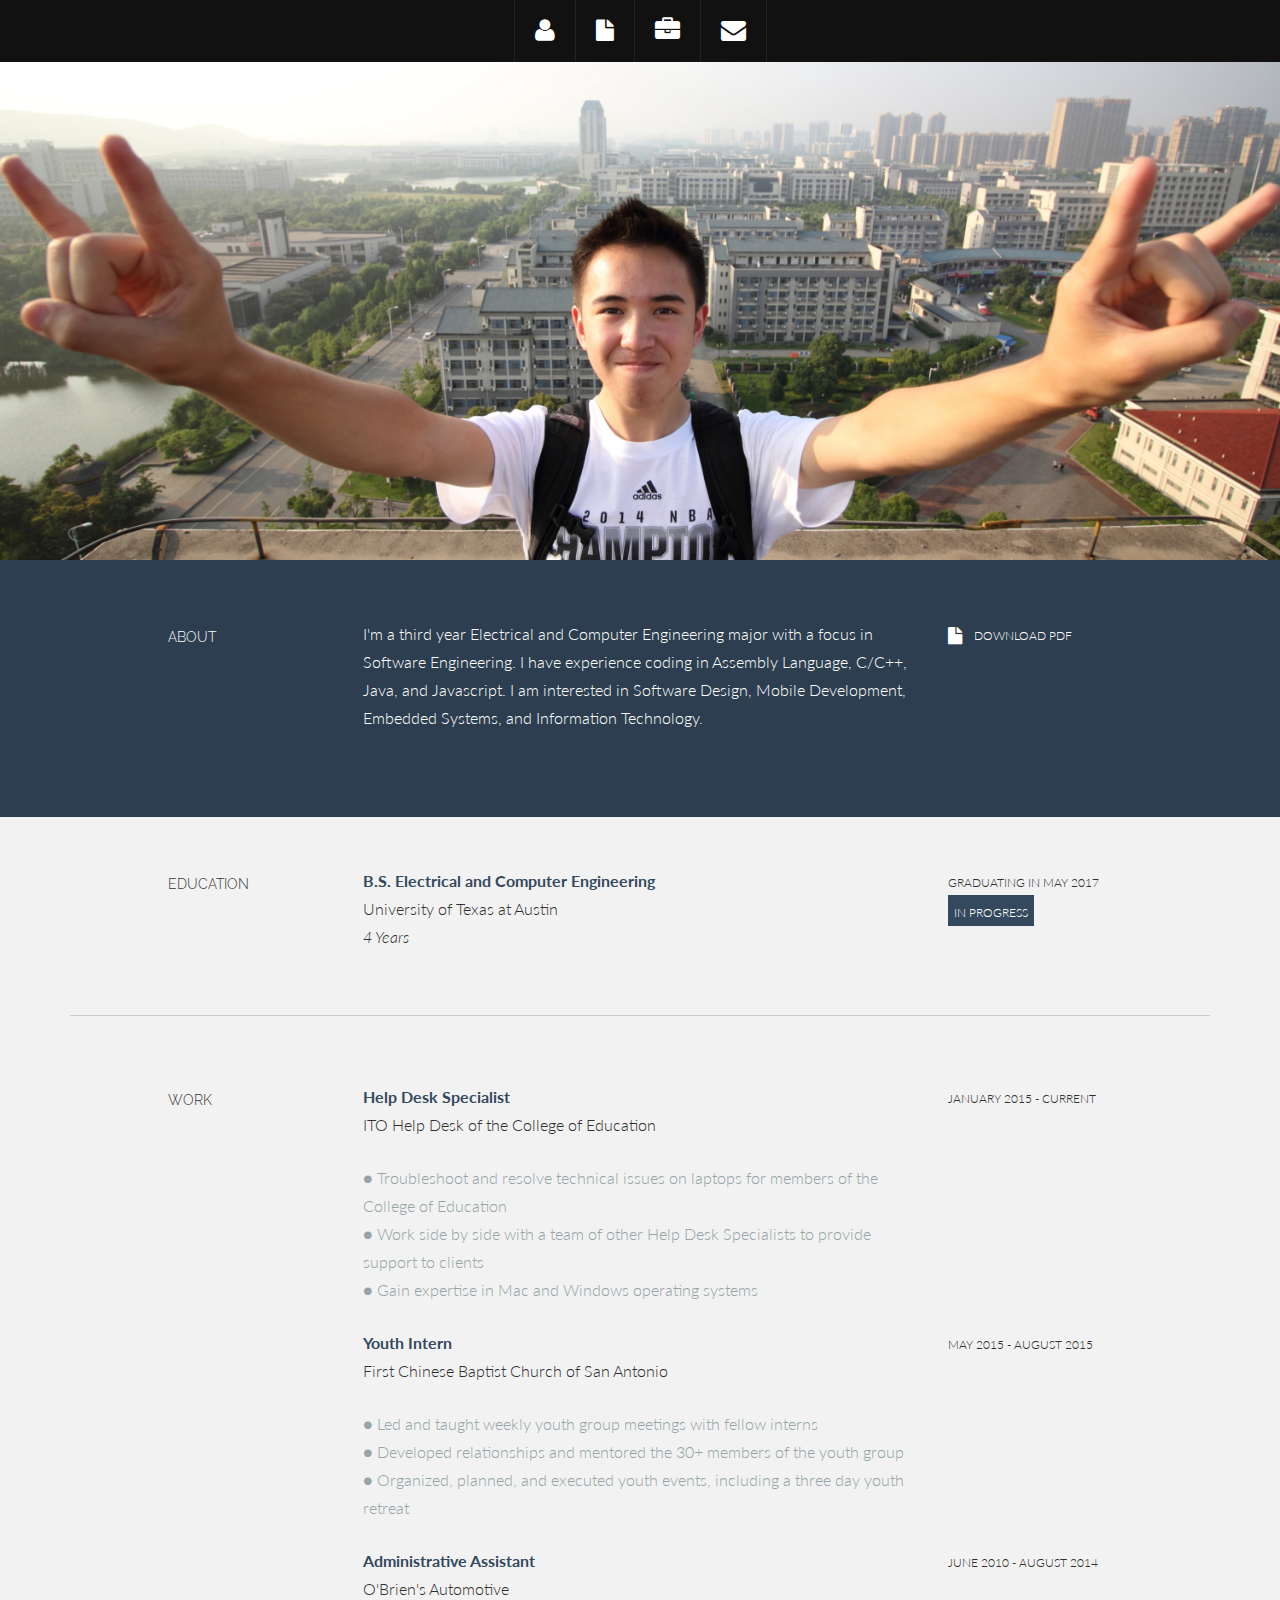
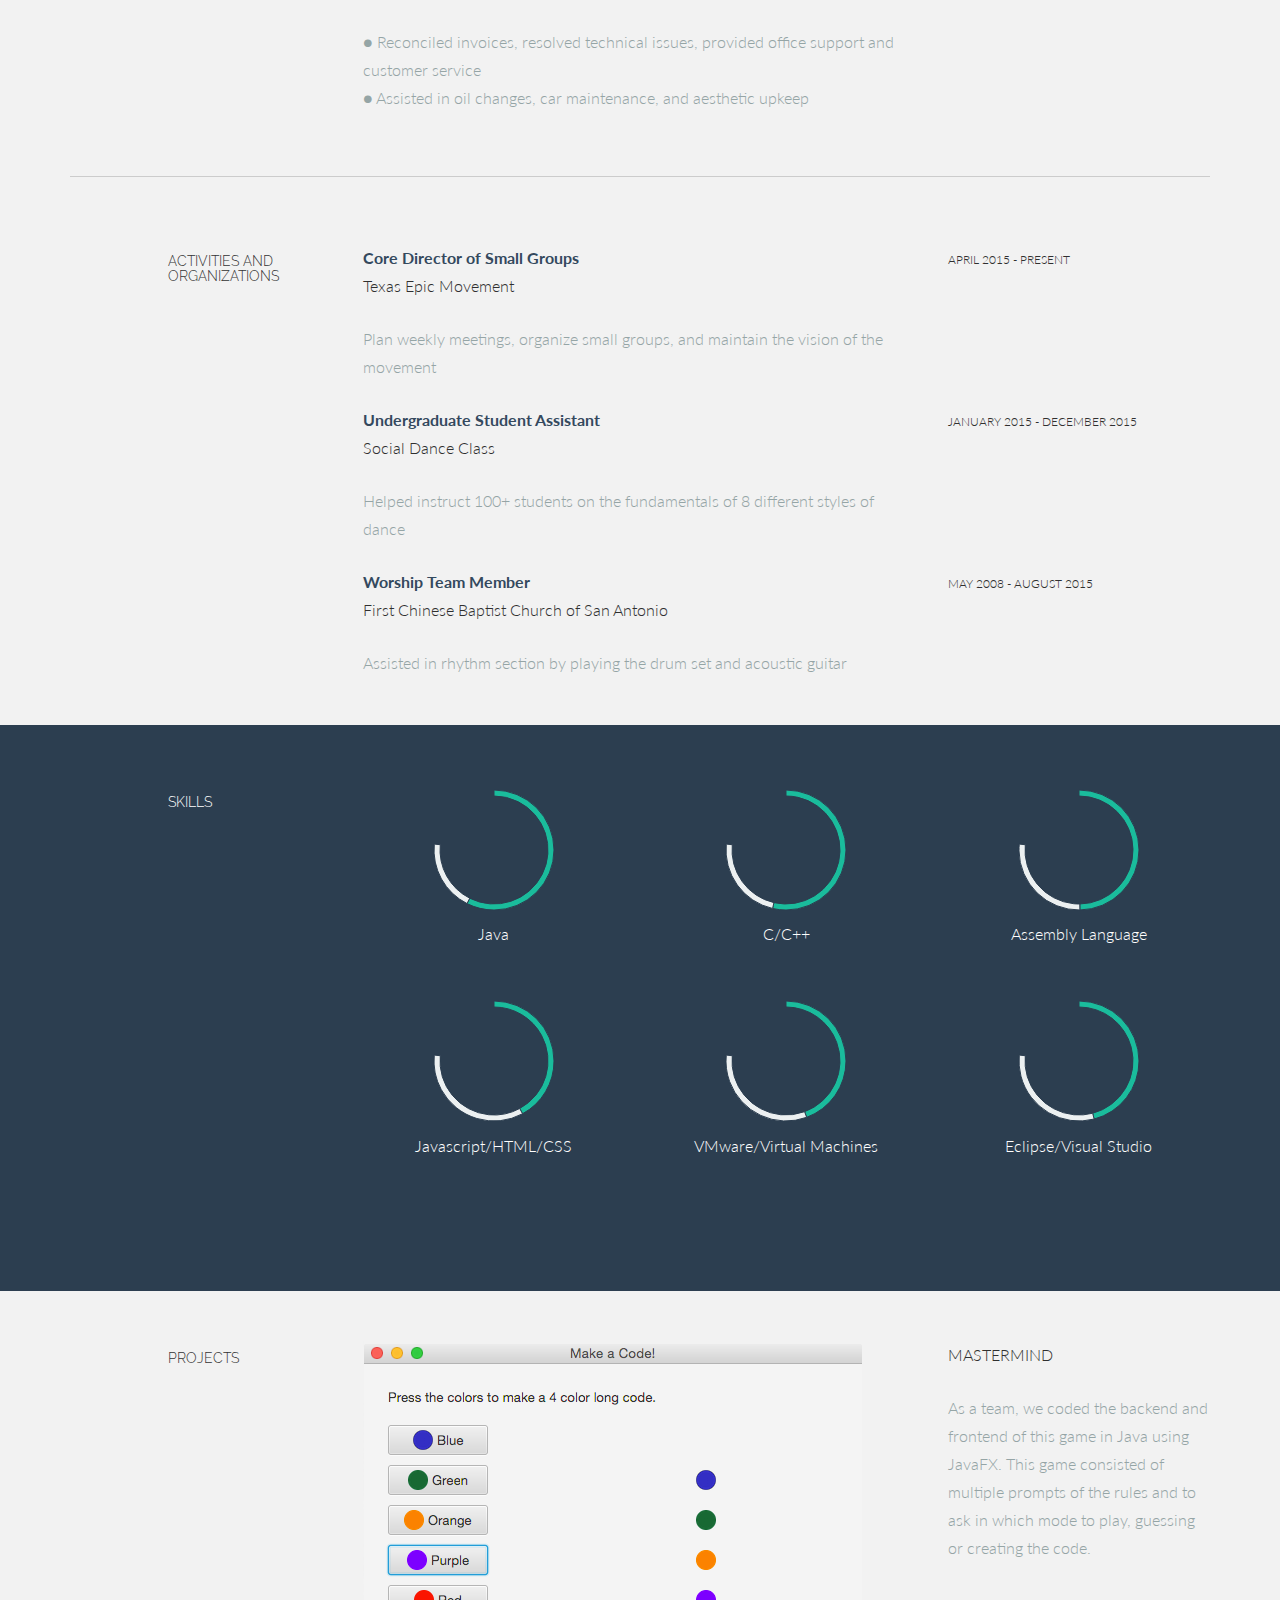
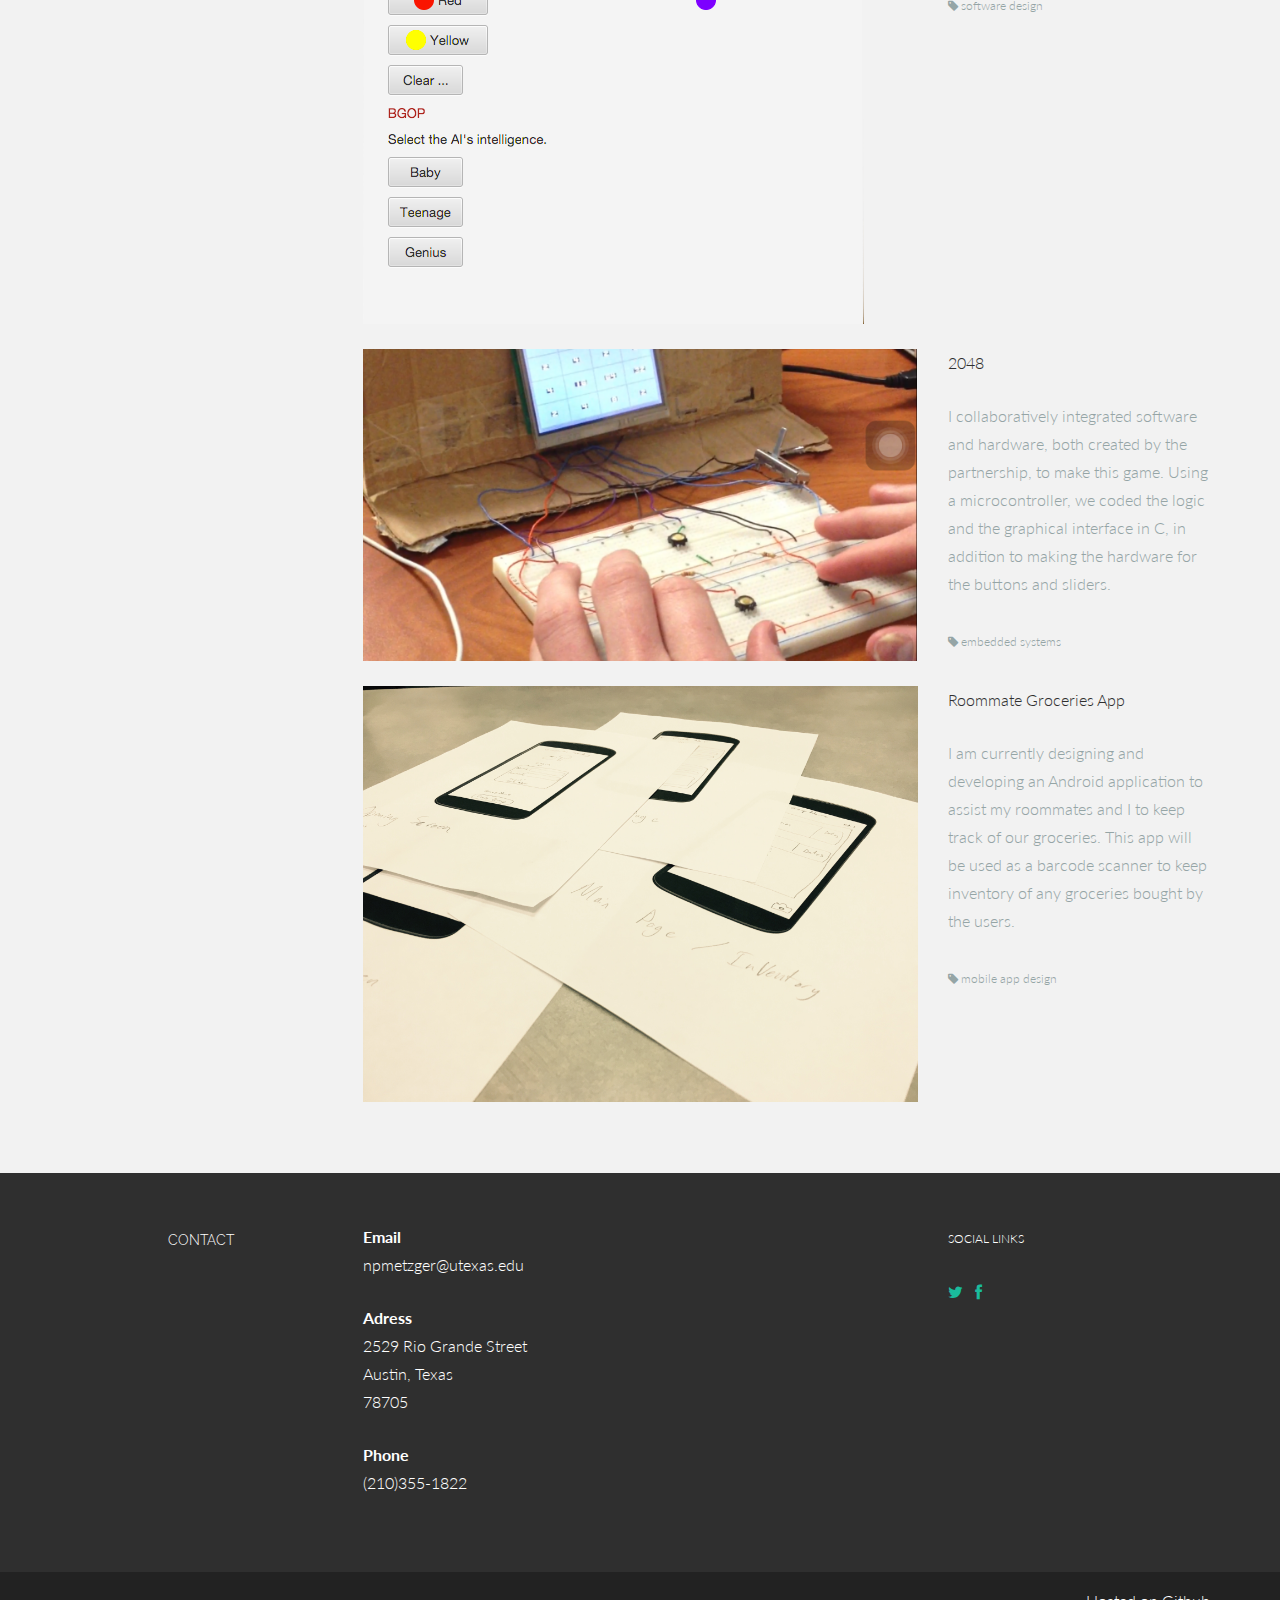
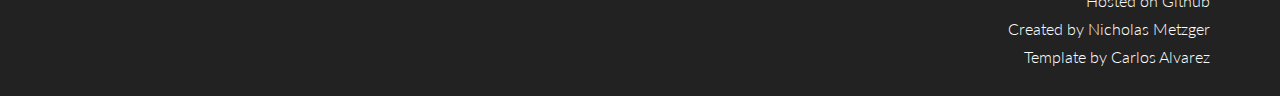
<file: index.html>
<!DOCTYPE html>
<html lang="en">
  <head>
    <meta charset="utf-8">
    <meta name="viewport" content="width=device-width, initial-scale=1.0">
    <meta name="description" content="">
    <meta name="author" content="">
    <link rel="shortcut icon" href="assets/ico/favicon.png">

    <title>Metzger Resume</title>

    <!-- Bootstrap core CSS -->
    <link href="assets/css/bootstrap.css" rel="stylesheet">

    <!-- Custom styles for this template -->
    <link href="assets/css/main.css" rel="stylesheet">
    
	<link rel="stylesheet" href="assets/css/font-awesome.min.css">
    
    <link href='http://fonts.googleapis.com/css?family=Lato:300,400,700,300italic,400italic' rel='stylesheet' type='text/css'>
    <link href='http://fonts.googleapis.com/css?family=Raleway:400,300,700' rel='stylesheet' type='text/css'>
    
    <script src="assets/js/jquery.min.js"></script>
    <script type="text/javascript" src="assets/js/smoothscroll.js"></script> 
    <script src="assets/js/Chart.js"></script>
    <script src="assets/js/typed.js"></script>
    <script>
		$(function(){
			$(".element").typed({
			strings: ["Nicholas P. Metzger"],
			typeSpeed: 50,
			startDelay: 1000,
			showCursor: false
			});
	 	});
	</script>
	<script>
		$(function(){
			$(".element1").typed({
			strings: ["Software Engineering | npmetzger@utexas.edu"],
			typeSpeed: 30,
			startDelay: 1500,
			showCursor: false
			});
	 	});
	</script>


    <!-- HTML5 shim and Respond.js IE8 support of HTML5 elements and media queries -->
    <!--[if lt IE 9]>
      <script src="assets/js/html5shiv.js"></script>
      <script src="assets/js/respond.min.js"></script>
    <![endif]-->
  </head>

  <body data-spy="scroll" data-offset="0" data-target="#nav">

	<div id="section-topbar">
		<div id="topbar-inner">
			<div class="container">
				<div class="row">
					<div class="dropdown">
						<ul id="nav" class="nav">
							<li class="menu-item"><a class="smoothScroll" href="#about" title="About"><i class="icon-user"></i></a></li>
							<li class="menu-item"><a class="smoothScroll" href="#resume" title="Resume"><i class="icon-file"></i></a></li>
							<li class="menu-item"><a class="smoothScroll" href="#work" title="Works"><i class="icon-briefcase"></i></a></li>
							<li class="menu-item"><a class="smoothScroll" href="#contact" title="Contact"><i class="icon-envelope"></i></a></li>
						</ul><!--/ uL#nav -->
					</div><!-- /.dropdown -->

					<div class="clear"></div>
				</div><!--/.row -->
			</div><!--/.container -->

			<div class="clear"></div>
		</div><!--/ #topbar-inner -->
	</div><!--/ #section-topbar -->
	
	<div id="headerwrap">
		<div class="container">
			<div class="row centered">
				<div class="col-lg-12">
					<h1><span class="element"></span></h1>
					
					<h3><span class="element1"></span></h3>
				</div><!--/.col-lg-12 -->
			</div><!--/.row -->
		</div><!--/.container -->
	</div><!--/.#headerwrap -->
	

	<section id="about" name="about"></section>
	<div id="intro">
		<div class="container">
			<div class="row">
				
				<div class="col-lg-2 col-lg-offset-1">
					<h5>ABOUT</h5>
				</div>
				<div class="col-lg-6">
					<p>I'm a third year Electrical and Computer Engineering major with a focus in Software Engineering. I have experience coding in 
					Assembly Language, C/C++, Java, and Javascript. I am interested in Software Design, Mobile Development, Embedded Systems, and 
					Information Technology.</p>
				</div>
				<div class="col-lg-3">
					<p><a href="assets/img/ResumeSpring2016.pdf"><i class="icon-file"></i></a> <sm>DOWNLOAD PDF</sm></p>
				</div>
				
			</div><!--/.row -->
		</div><!--/.container -->
	</div><!--/ #intro -->


	<section id="resume" name="resume"></section>
	<!--EDUCATION DESCRIPTION -->
	<div class="container desc">
		<div class="row">

				<div class="col-lg-2 col-lg-offset-1">
					<h5>EDUCATION</h5>
				</div>
				<div class="col-lg-6">
					<p><t>B.S. Electrical and Computer Engineering</t><br/>
						University of Texas at Austin<br/>
						<i>4 Years</i>
					</p>
				</div>
				<div class="col-lg-3">
					<p><sm>GRADUATING IN MAY 2017</sm><br/>
					<imp><sm>IN PROGRESS</sm></imp>
					</p>
				</div>
	
		</div><!--/.row -->
		<br>
		<hr>
	</div><!--/.container -->
	
	
	<!--WORK DESCRIPTION -->
	<div class="container desc">
		<div class="row">

				<div class="col-lg-2 col-lg-offset-1">
					<h5>WORK</h5>
				</div>
				<div class="col-lg-6">
					<p><t>Help Desk Specialist</t><br/>
						ITO Help Desk of the College of Education <br/>
					</p>
					<p><more>● Troubleshoot and resolve technical issues on laptops for members of the College of Education<br>
					● Work side by side with a team of other Help Desk Specialists to provide support to clients<br>
					● Gain expertise in Mac and Windows operating systems</more></p>
				</div>
				<div class="col-lg-3">
					<p><sm>JANUARY 2015 - CURRENT</sm></p>
				</div>
	
				<div class="col-lg-6 col-lg-offset-3">
					<p><t>Youth Intern</t><br/>
						First Chinese Baptist Church of San Antonio <br/>
					</p>
					<p><more>● Led and taught weekly youth group meetings with fellow interns<br>
					● Developed relationships and mentored the 30+ members of the youth group<br>
					● Organized, planned, and executed youth events, including a three­ day youth retreat</more></p>
				</div>
				<div class="col-lg-3">
					<p><sm>MAY 2015 - AUGUST 2015</sm></p>
				</div>
				<div class="col-lg-6 col-lg-offset-3">
					<p><t>Administrative Assistant</t><br/>
						O'Brien's Automotive <br/>
					</p>
					<p><more>● Reconciled invoices, resolved technical issues, provided office support and customer service<br>
					● Assisted in oil changes, car maintenance, and aesthetic upkeep</more></p>
				</div>
				<div class="col-lg-3">
					<p><sm>JUNE 2010 - AUGUST 2014</sm></p>
				</div>
		</div><!--/.row -->
		<br>
		<hr>
	</div><!--/.container -->


	<!--AWARDS DESCRIPTION -->
	<div class="container desc">
		<div class="row">
				<div class="col-lg-2 col-lg-offset-1">
					<h5>ACTIVITIES AND ORGANIZATIONS</h5>
				</div>
				<div class="col-lg-6">
					<p><t>Core Director of Small Groups</t><br/>
						Texas Epic Movement <br/>
					</p>
					<p><more>Plan weekly meetings, organize small groups, and maintain the vision of the movement</more></p>
				</div>
				<div class="col-lg-3">
					<p><sm>APRIL 2015 - PRESENT</sm></p>
				</div>
	
				<div class="col-lg-6 col-lg-offset-3">
					<p><t>Undergraduate Student Assistant</t><br/>
						Social Dance Class
					</p>
					<p><more>Helped instruct 100+ students on the fundamentals of 8 different styles of dance</more></p>
				</div>
				<div class="col-lg-3">
					<p><sm>JANUARY 2015 - DECEMBER 2015</sm></p>
				</div>
				<div class="col-lg-6 col-lg-offset-3">
					<p><t>Worship Team Member</t><br/>
						First Chinese Baptist Church of San Antonio
					</p>
					<p><more>​Assisted in rhythm section by playing the drum set and acoustic guitar</more></p>
				</div>
				<div class="col-lg-3">
					<p><sm>MAY 2008 - AUGUST 2015</sm></p>
				</div>
		
		</div><!--/.row -->
		<br>
	</div><!--/.container -->
	
	
	<!--SKILLS DESCRIPTION -->
	<div id="skillswrap">
		<div class="container">
			<div class="row">
					<div class="col-lg-2 col-lg-offset-1">
						<h5>SKILLS</h5>
					</div>
					<!--<div class="col-lg-3 centered">
					<script>
					var data = {
    					labels: ["Eating", "Drinking", "Sleeping", "Designing", "Coding", "Cycling", "Running"],
    						datasets: [
        						{
						            label: "My First dataset",
						            fillColor: "rgba(220,220,220,0.2)",
						            strokeColor: "rgba(220,220,220,1)",
						            pointColor: "rgba(220,220,220,1)",
						            pointStrokeColor: "#fff",
						            pointHighlightFill: "#fff",
						            pointHighlightStroke: "rgba(220,220,220,1)",
						            data: [65, 59, 90, 81, 56, 55, 40]
						        }
        
  							];
  							var myRadarChart = new Chart(ctx).Radar(data, options);
					}
					</script>-->
					
					<div class="col-lg-3 centered">
						<canvas id="javascript" height="130" width="130"></canvas>
						<p>Java</p>
						<br>
						<script>
							var doughnutData = [
									{
										value: 75,
										color:"#1abc9c"
									},
									{
										value : 25,
										color : "#ecf0f1"
									}
								];
								var myDoughnut = new Chart(document.getElementById("javascript").getContext("2d")).Doughnut(doughnutData);
						</script>
					</div>
					<div class="col-lg-3 centered">
						<canvas id="bootstrap" height="130" width="130"></canvas>
						<p>C/C++</p>
						<br>
						<script>
							var doughnutData = [
									{
										value: 70,
										color:"#1abc9c"
									},
									{
										value : 30,
										color : "#ecf0f1"
									}
								];
								var myDoughnut = new Chart(document.getElementById("bootstrap").getContext("2d")).Doughnut(doughnutData);
						</script>
					</div>
					<div class="col-lg-3 centered">
						<canvas id="wordpress" height="130" width="130"></canvas>
						<p>Assembly Language</p>
						<br>
						<script>
							var doughnutData = [
									{
										value: 65,
										color:"#1abc9c"
									},
									{
										value : 35,
										color : "#ecf0f1"
									}
								];
								var myDoughnut = new Chart(document.getElementById("wordpress").getContext("2d")).Doughnut(doughnutData);
						</script>
					</div>
					
					<div class="col-lg-3 col-lg-offset-3 centered">
						<canvas id="html" height="130" width="130"></canvas>
						<p>Javascript/HTML/CSS</p>
						<br>
						<script>
							var doughnutData = [
									{
										value: 55,
										color:"#1abc9c"
									},
									{
										value : 45,
										color : "#ecf0f1"
									}
								];
								var myDoughnut = new Chart(document.getElementById("html").getContext("2d")).Doughnut(doughnutData);
						</script>
					</div>
					<div class="col-lg-3 centered">
						<canvas id="photoshop" height="130" width="130"></canvas>
						<p>VMware/Virtual Machines</p>
						<br>
						<script>
							var doughnutData = [
									{
										value: 58,
										color:"#1abc9c"
									},
									{
										value : 42,
										color : "#ecf0f1"
									}
								];
								var myDoughnut = new Chart(document.getElementById("photoshop").getContext("2d")).Doughnut(doughnutData);
						</script>
					</div>
					<div class="col-lg-3 centered">
						<canvas id="illustrator" height="130" width="130"></canvas>
						<p>Eclipse/Visual Studio</p>
						<br>
						<script>
							var doughnutData = [
									{
										value: 60,
										color:"#1abc9c"
									},
									{
										value : 40,
										color : "#ecf0f1"
									}
								];
								var myDoughnut = new Chart(document.getElementById("illustrator").getContext("2d")).Doughnut(doughnutData);
						</script>
					</div>
					

			</div><!--/.row -->
			<br>
		</div><!--/.container -->
	</div><!--/ #skillswrap -->



	<section id="work" name="work"></section>
	<!--PORTFOLIO DESCRIPTION -->
	<div class="container desc">
		<div class="row">
				<div class="col-lg-2 col-lg-offset-1">
					<h5>PROJECTS</h5>
				</div>
				<div class="col-lg-6">
					<p><img class="img-responsive" src="assets/img/Mastermind.png" alt=""></p>
				</div>
				<div class="col-lg-3">
					<p>MASTERMIND</p>
				<p><more>As a team, we coded the backend and frontend of this game in Java using JavaFX. This game consisted of multiple prompts of the rules and to ask in which mode to play, guessing or creating the code.<br/><br/>
					<sm><i class="icon-tag"></i> software design</sm></more> 
				</p>
				</div>
	
				<div class="col-lg-6 col-lg-offset-3">
					<p><img class="img-responsive" src="assets/img/2048.PNG" alt=""></p>
				</div>
				<div class="col-lg-3">
						<p>2048</p>
					<p><more>I collaboratively integrated software and hardware, both created by the partnership, to make this game. Using a microcontroller, we coded the logic and the graphical interface in C, in addition to making the hardware for the buttons and sliders.<br/><br/>
						<sm><i class="icon-tag"></i> embedded systems</sm></more> 
					</p>
				</div>
				
				<div class="col-lg-6 col-lg-offset-3">
					<p><img class="img-responsive" src="assets/img/design.JPG" alt=""></p>
				</div>
				<div class="col-lg-3">
						<p>Roommate Groceries App</p>
					<p><more>I am currently designing and developing an Android application to assist my roommates and I to keep track of our groceries. This app will be used as a barcode scanner to keep inventory of any groceries bought by the users.<br/><br/>
						<sm><i class="icon-tag"></i> mobile app design</sm></more> 
					</p>
				</div>
		
		</div><!--/.row -->
		<br>
		<br>
	</div><!--/.container -->
	


	<section id="contact" name="contact"></section>
	<!--FOOTER DESCRIPTION -->
	<div id="footwrap">
		<div class="container">
			<div class="row">
			
				<div class="col-lg-2 col-lg-offset-1">
					<h5>CONTACT</h5>
				</div>
				<div class="col-lg-6">
					<p><t>Email</t><br/>
						npmetzger@utexas.edu <br/>
					</p>
					<p><t>Adress</t><br/>
						2529 Rio Grande Street <br/>
						Austin, Texas <br/>
						78705 <br/>
					</p>
					<p><t>Phone</t><br/>
						(210)355-1822 <br/>
					</p>
				</div>
				<div class="col-lg-3">
					<p><sm>SOCIAL LINKS</sm></p>
					<p>
						<a href="https://twitter.com/npmetzger"><i class="icon-twitter"></i></a>
						<a href="https://www.facebook.com/npmetzger"><i class="icon-facebook"></i></a>
						<!--<a href="#"><i class="icon-linkedin"></i></a>
						<a href="#"><i class="icon-apple"></i></a>-->

					</p>
				</div>
			</div><!--/.row -->
		</div><!--/.container -->
	</div><!--/ #footer -->
	
	<div id="c">
		<div class="container">
			<p>Hosted on Github<br>Created by Nicholas Metzger<br>Template by Carlos Alvarez</p>
		
		</div>
	</div>
	

    <!-- Bootstrap core JavaScript
    ================================================== -->
    <!-- Placed at the end of the document so the pages load faster -->
    <script src="assets/js/bootstrap.js"></script>
  </body>
</html>
</file>
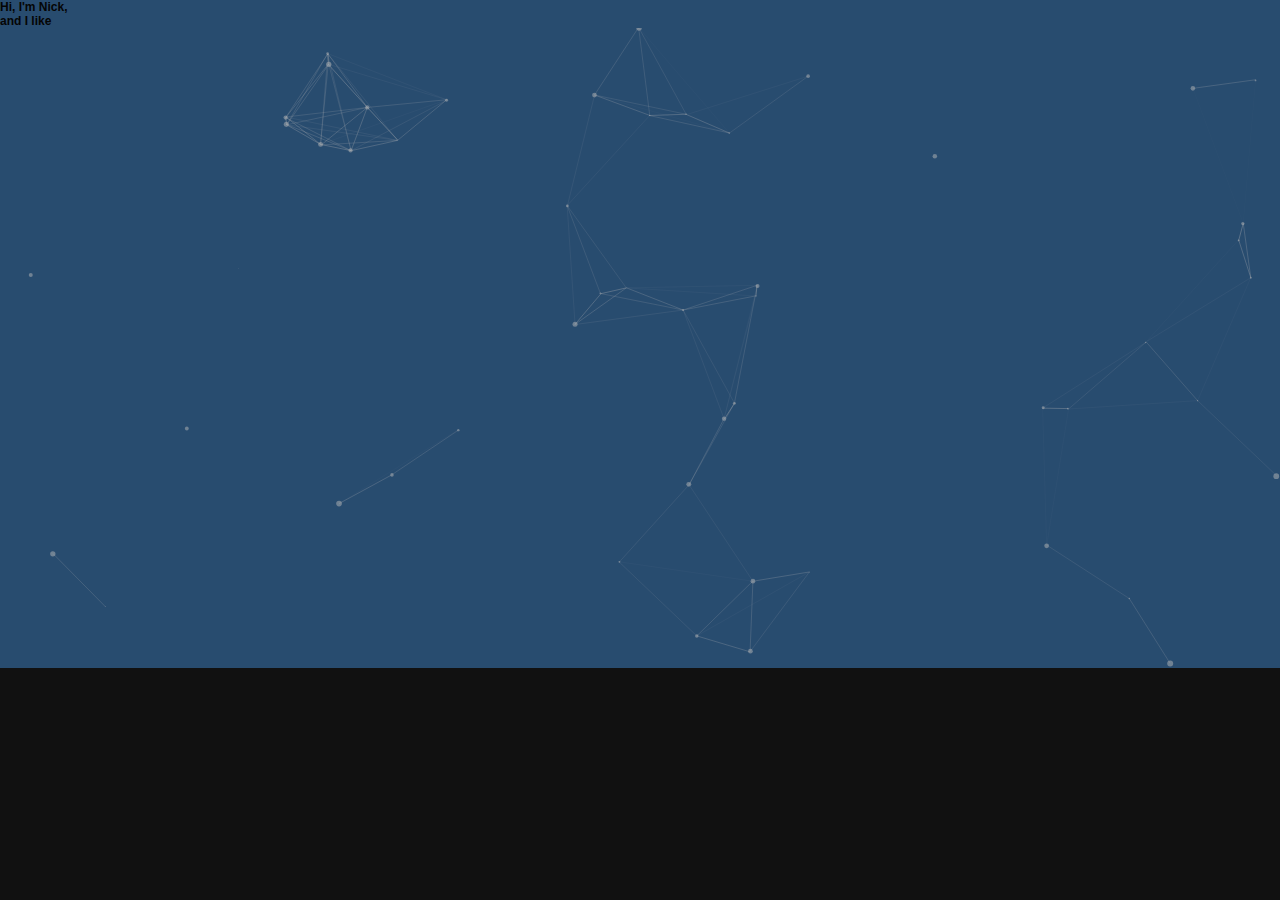
<file: test.html>
<!DOCTYPE html>
<html lang="en">
	<head>
		<link rel="stylesheet" media="screen" href="assets/css/style.css">

		<title>Nick Metzger</title>
		

	</head>
	<body>

		<header>

		<!-- particles.js container -->
		<div id="particles-js">
			<h1>Hi, I'm Nick,<br>and I like <span class="element"></span></h1>
		</div>
		</header>


		<script src="assets/js/particles.js"></script>
		<script src="assets/js/app.js"></script>

		<script src="assets/js/typed.js"></script>
	    <script>
			$(function(){
				$(".element").typed({
				strings: ["coding", "gaming", "sleeping", "running", "playing", "creating", "innovating"],
				typeSpeed: 0,
				loop: true
				});
		 	});
		</script>
		
	</body>

</html>
</file>
<file: assets/css/main.css>
/* Author: Carlos Alvarez
 * URL: http://alvarez.is
 *
 * Project Name: Kelvin - Free Bootstrap 3 Resume Theme
 * Version: 1.0
 * URL: http://blacktie.co
 */

body {
  background-color: #f2f2f2;
    font-family: "Lato";
    font-weight: 300;
    font-size: 16px;
    color: #555;

    -webkit-font-smoothing: antialiased;
    -webkit-overflow-scrolling: touch;
}
/* new stuff */
#particles-js{
  width: 100%;
  height: 100%;
  background-color: #b61924;
  background-image: url('');
  background-size: cover;
  background-position: 50% 50%;
  background-repeat: no-repeat;
}
#testbody{
	background: #111;
	line-height:1;
}



/* Titles */
h1, h2, h3, h4, h5, h6 {
    font-family: "Raleway";
    font-weight: 300;
    color: #333;
}


/* Paragraph & Typographic */
p {
    line-height: 28px;
    margin-bottom: 25px;
}

.centered {
    text-align: center;
}

/* Links */
a {
    color: #f85c37;
    word-wrap: break-word;

    -webkit-transition: color 0.1s ease-in, background 0.1s ease-in;
    -moz-transition: color 0.1s ease-in, background 0.1s ease-in;
    -ms-transition: color 0.1s ease-in, background 0.1s ease-in;
    -o-transition: color 0.1s ease-in, background 0.1s ease-in;
    transition: color 0.1s ease-in, background 0.1s ease-in;
}

a:hover,
a:focus {
    color: #7b7b7b;
    text-decoration: none;
    outline: 0;
}

a:before,
a:after {
    -webkit-transition: color 0.1s ease-in, background 0.1s ease-in;
    -moz-transition: color 0.1s ease-in, background 0.1s ease-in;
    -ms-transition: color 0.1s ease-in, background 0.1s ease-in;
    -o-transition: color 0.1s ease-in, background 0.1s ease-in;
    transition: color 0.1s ease-in, background 0.1s ease-in;
}

 hr {
    display: block;
    height: 1px;
    border: 0;
    border-top: 1px solid #ccc;
    margin: 1em 0;
    padding: 0;
}


/*---------------------------------------------------
	3.1 Topbar
---------------------------------------------------*/

#section-topbar {
	position: fixed;
	top: 0;
	left: 0;
	right: 0;
	z-index: 10000;
	overflow: visible;
	font: normal 16px/24px  'Open Sans', "Helvetica Neue", Helvetica, Arial, sans-serif;
}

#section-topbar a {
  color: #fff;
}

#topbar-inner {
	background: #111;
	line-height: 0;
	text-align: center;
}

/*
	Top Bar

	By default, top navigation bar uses "fixed" position
*/
#section-topbar ul#nav {
	display: inline-block;
	position: relative;
	margin: 0;
	padding: 0;

	border-right: 1px solid #222;

	/* For IE, the outcast */
	zoom:1;
	*display: inline;
}

#section-topbar ul#nav > li {
	display: block;
    float: left;
    padding: 0;
}


#section-topbar ul#nav a {
  display: block;
  font: normal 11px/18px "Helvetica Neue", Helvetica, Arial, sans-serif;
  text-decoration: none;
  padding: 18px 20px 18px 20px;
  border-left: 1px solid #222;
}

	#section-topbar ul#nav a:hover {
	  background: #222;
	  text-decoration: none;
	  border-left: 1px solid #111;
	}

	#section-topbar ul#nav .active a {
		background: #44bbaa;
		border-left: 1px solid #111;
	}

		#section-topbar ul#nav .active a:hover {
			background: #44bbaa;
		}
#section-topbar i {
	font-size: 25px;
}
/*---------------------------------------------------
	SECTION WRAPS
---------------------------------------------------*/

/* Header Wrap */
#headerwrap {
	background: url(../img/nick.JPG) no-repeat center top;
	margin-top: 60px;
	padding-top:140px;
	text-align:center;
	background-attachment: relative;
	background-position: center center;
	min-height: 500px;
	width: 100%;
	
    -webkit-background-size: 100%;
    -moz-background-size: 100%;
    -o-background-size: 100%;
    background-size: 100%;

    -webkit-background-size: cover;
    -moz-background-size: cover;
    -o-background-size: cover;
    background-size: cover;
}

#headerwrap h1 {
	font-size: 80px;
	color: white;
}

#headerwrap h3 {
	font-size: 20px;
	color: white;
}

/* Intnro Wrap */

#intro {
	background: #2c3e50;
	padding-top: 60px;
	padding-bottom: 60px;
	color: white;
} 

#intro h5, p {
	color: white;
}

#intro i {
	color: white;
	font-size: 20px;
	padding-right: 8px;
	vertical-align: middle;
}


#skillswrap {
	background: #2c3e50;
	padding-top: 60px;
	padding-bottom: 60px;
	color: white;
}

#skillswrap h5, p {
	color: white;
}

#footwrap {
	background: #2f2f2f;
	padding-top: 50px;
	padding-bottom: 50px;
}

#footwrap p {
	color: white;
}

#footwrap h5 {
	color: white;
}


#footwrap t {
	font-weight: 700;
}

#footwrap i {
	padding-right: 8px;
	color: #1abc9c;
}

/* Copyright Wrap */

#c {
	background: #222222;
	padding-top: 15px;
	text-align: right;
}

#c p {
	color: white
}



/* Global Values */

.desc {
	padding-top: 50px;
}

.desc p {
	color: #2f2f2f;
}

.desc t {
	color: #34495e;
	font-weight: 700;
}

.desc imp {
	padding: 6px;
	color: white;
	background: #34495e;
}

.desc more {
	color: #95a5a6;
}


sm {
	font-size: 12px;
}
</file>
<file: assets/css/style.css>
/* =============================================================================
   HTML5 CSS Reset Minified - Eric Meyer
   ========================================================================== */

html,body,div,span,object,iframe,h1,h2,h3,h4,h5,h6,p,blockquote,pre,abbr,address,cite,code,del,dfn,em,img,ins,kbd,q,samp,small,strong,sub,sup,var,b,i,dl,dt,dd,ol,ul,li,fieldset,form,label,legend,table,caption,tbody,tfoot,thead,tr,th,td,article,aside,canvas,details,figcaption,figure,footer,header,hgroup,menu,nav,section,summary,time,mark,audio,video{margin:0;padding:0;border:0;outline:0;font-size:100%;vertical-align:baseline;background:transparent}
body{line-height:1}
article,aside,details,figcaption,figure,footer,header,hgroup,menu,nav,section{display:block}
nav ul{list-style:none}
blockquote,q{quotes:none}
blockquote:before,blockquote:after,q:before,q:after{content:none}
a{margin:0;padding:0;font-size:100%;vertical-align:baseline;background:transparent;text-decoration:none}
mark{background-color:#ff9;color:#000;font-style:italic;font-weight:bold}
del{text-decoration:line-through}
abbr[title],dfn[title]{border-bottom:1px dotted;cursor:help}
table{border-collapse:collapse;border-spacing:0}
hr{display:block;height:1px;border:0;border-top:1px solid #ccc;margin:1em 0;padding:0}
input,select{vertical-align:middle}
li{list-style:none}


/* =============================================================================
   My CSS
   ========================================================================== */

/* ---- base ---- */

html,body{ 
	width:100%;
	height:100%;
	background:#111;
}

html{
  -webkit-tap-highlight-color: rgba(0, 0, 0, 0);
}

body{
  font:normal 75% Arial, Helvetica, sans-serif;
}

canvas{
  display:block;
  vertical-align:bottom;
}




/* ---- particles.js container ---- */

#particles-js{
  width: 100%;
  height: 100%;
  opacity: 70%;
  background-color: #336699;
  background-image: url('');
  background-size: cover;
  background-position: 50% 50%;
  background-repeat: no-repeat;
}

/* typed */

.typed-cursor{
    opacity: 1;
    -webkit-animation: blink 0.7s infinite;
    -moz-animation: blink 0.7s infinite;
    animation: blink 0.7s infinite;
}
@keyframes blink{
    0% { opacity:1; }
    50% { opacity:0; }
    100% { opacity:1; }
}
@-webkit-keyframes blink{
    0% { opacity:1; }
    50% { opacity:0; }
    100% { opacity:1; }
}
@-moz-keyframes blink{
    0% { opacity:1; }
    50% { opacity:0; }
    100% { opacity:1; }
}
</file>
